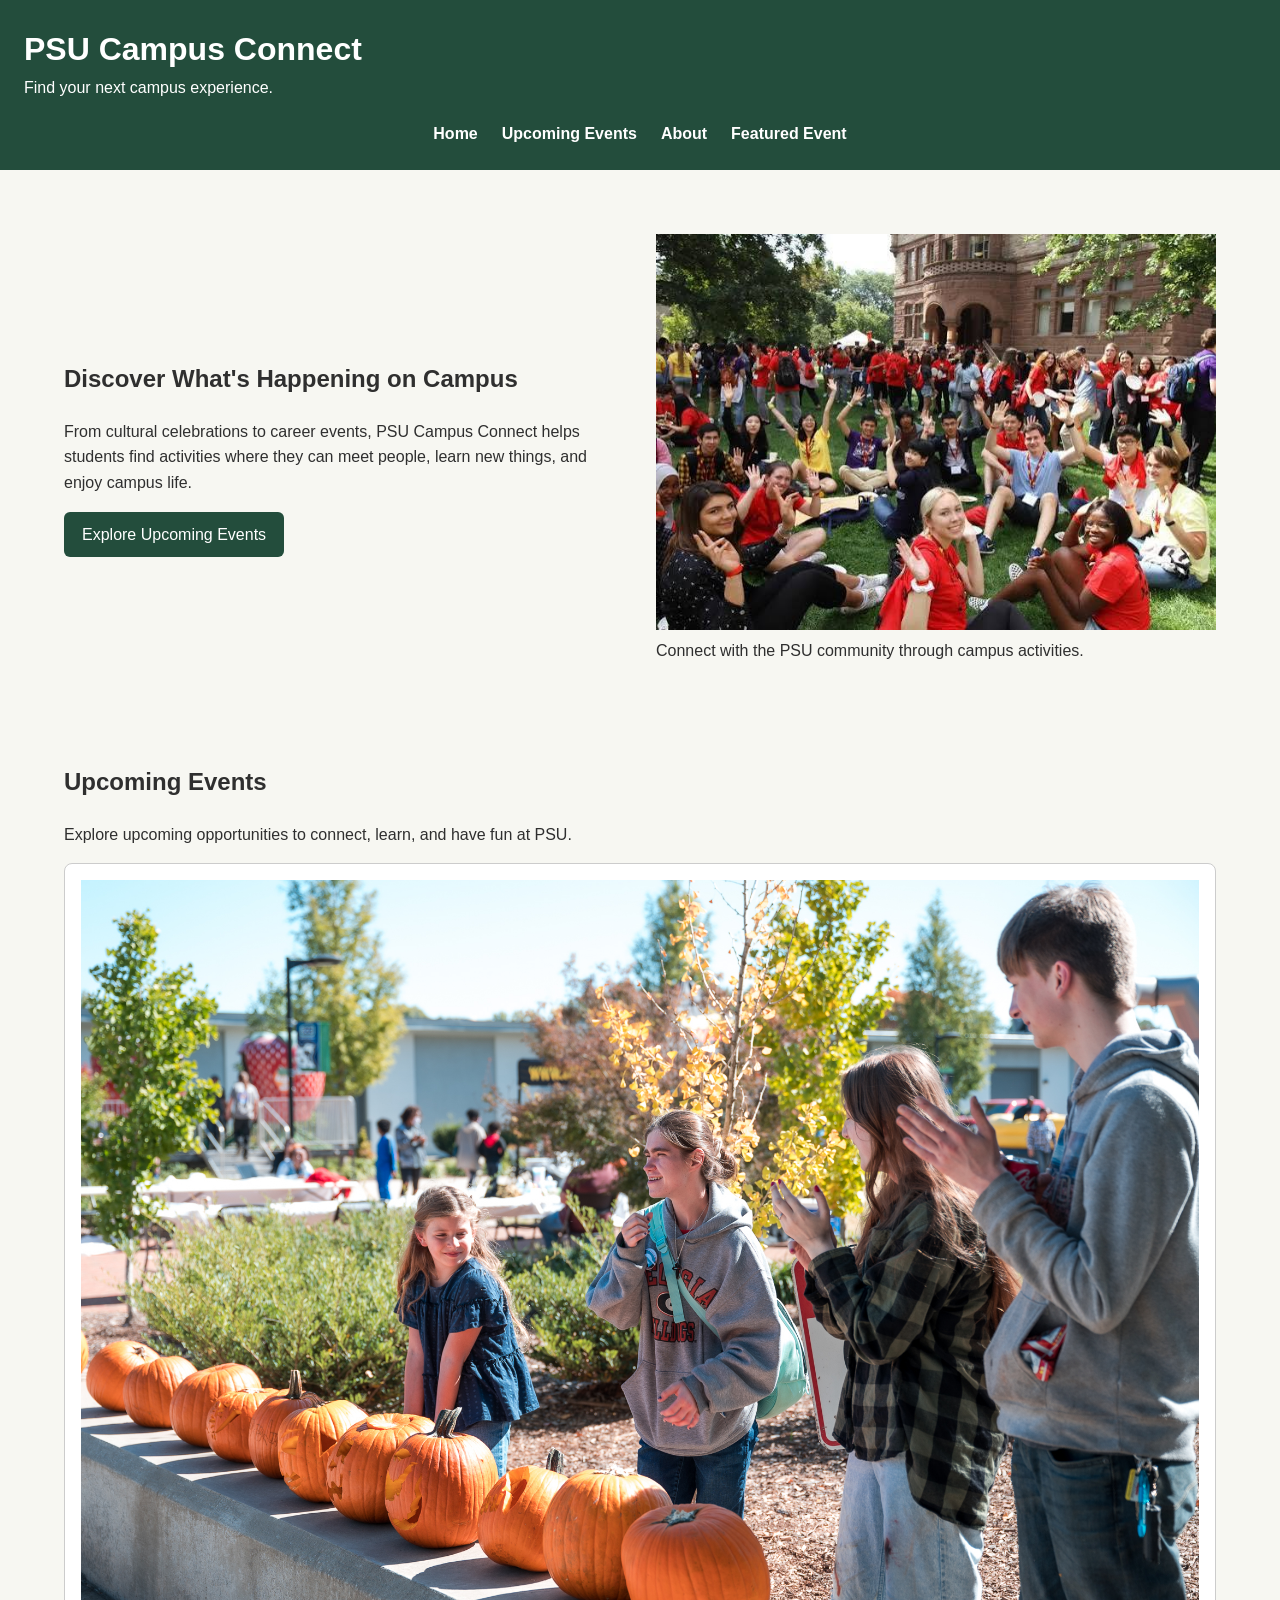
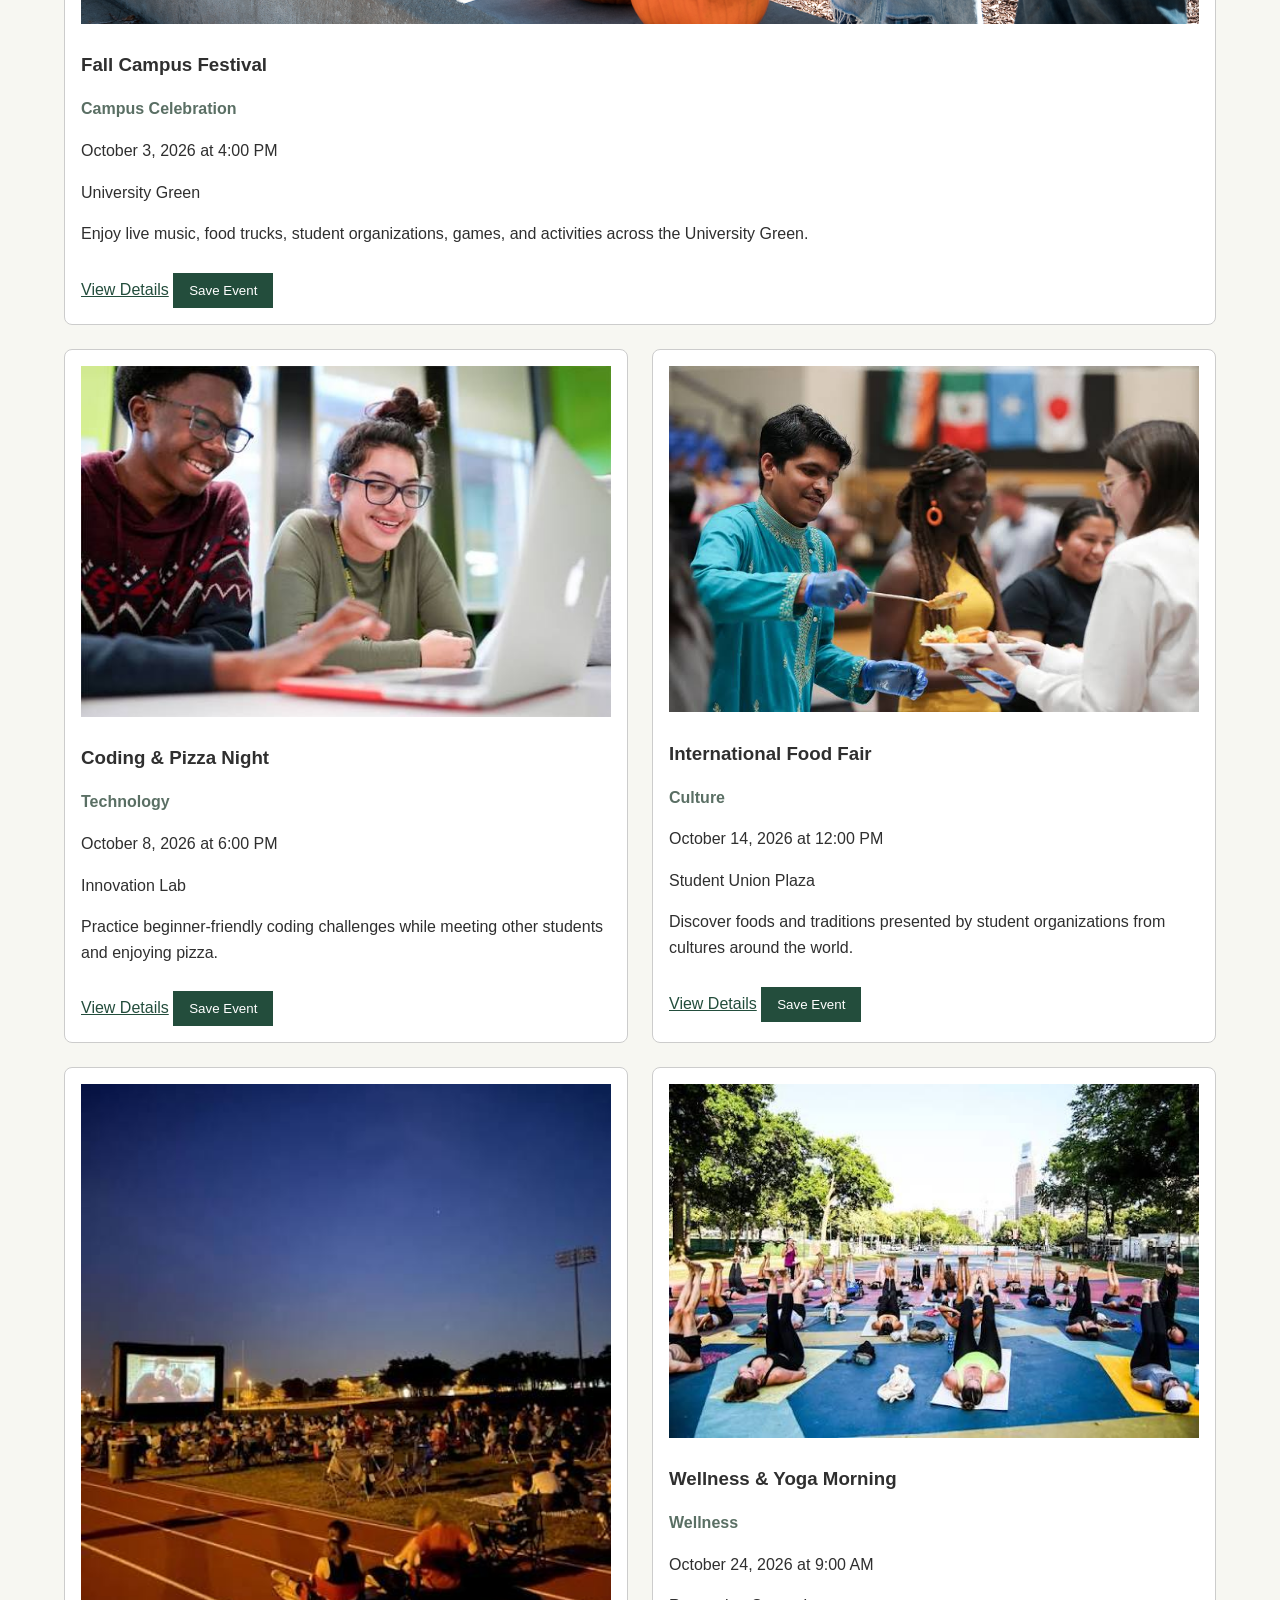
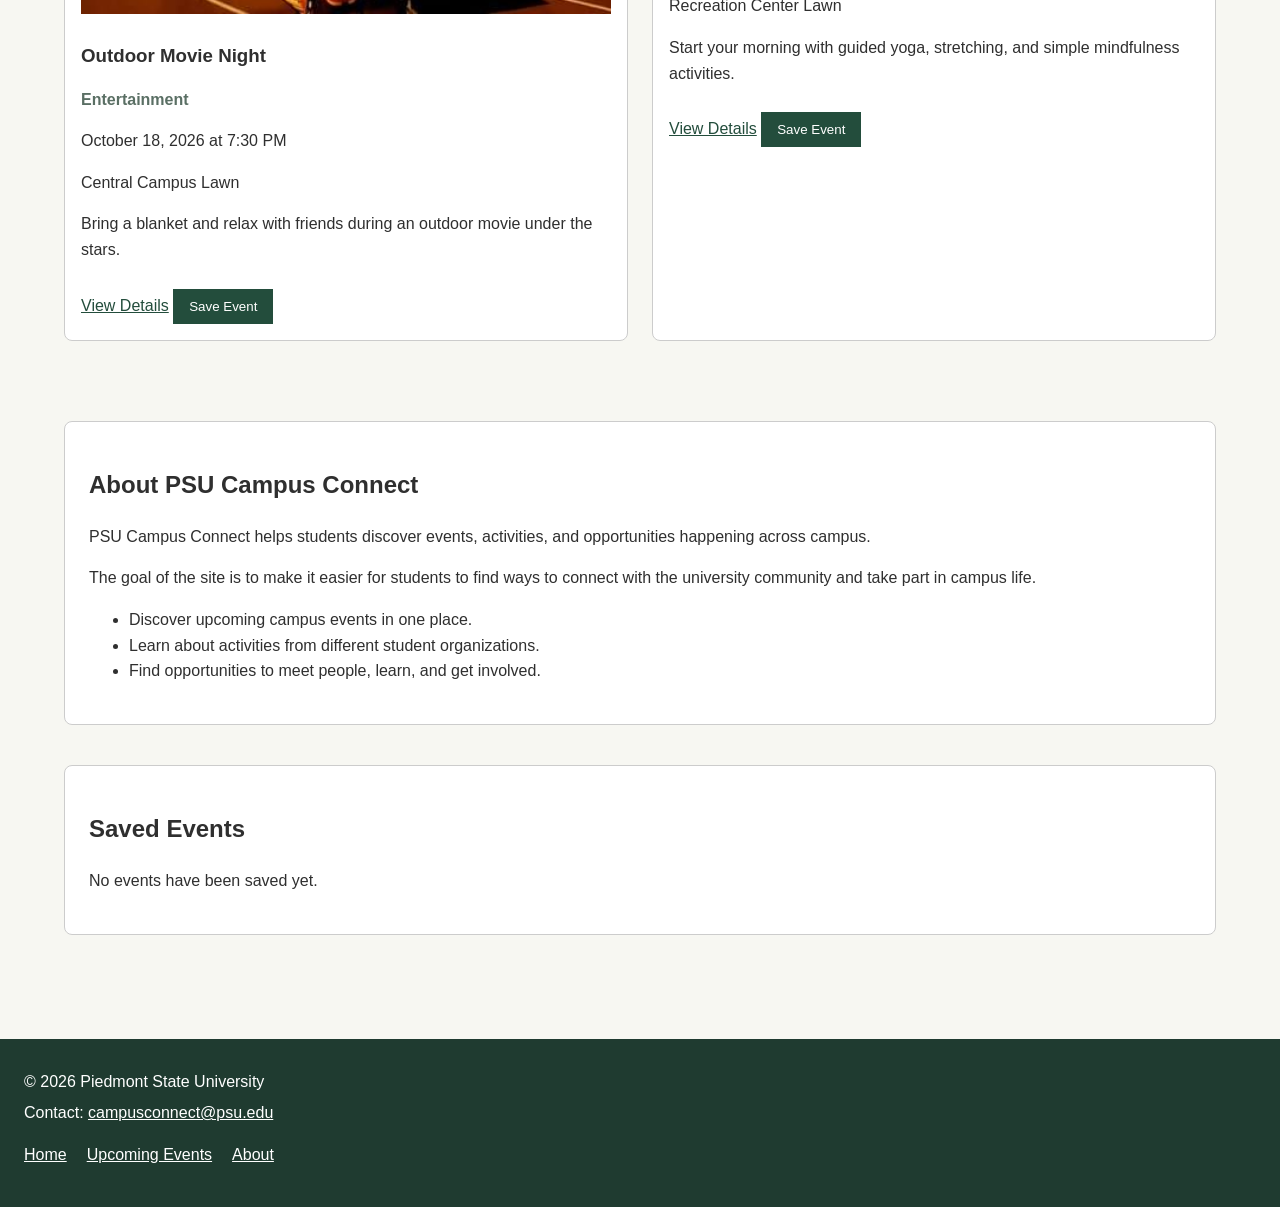
<file: index.html>
<!DOCTYPE html>
<!--
  Name: Maisha Fyruz
  Date: 09.18.2026
  CSC 372-01
  This is the home page for the PSU Campus Connect website.
  It helps students discover campus events and activities.
-->

<html lang="en">
  <head>
    <meta charset="UTF-8">
    <meta name="viewport" content="width=device-width, initial-scale=1.0">
    <title>PSU Campus Connect</title>
    <link rel="stylesheet" href="css/styles.css">
    <script src="script.js" defer></script>
  </head>

  <body>
    <header>
      <h1>PSU Campus Connect</h1>
      <p>Find your next campus experience.</p>

      <nav>
        <ul>
          <li><a href="index.html">Home</a></li>
          <li><a href="#upcoming-events">Upcoming Events</a></li>
          <li><a href="#about">About</a></li>
          <li><a href="event.html">Featured Event</a></li>
        </ul>
      </nav>
    </header>

    <main>
        <section id="hero">
            <div>
            <h2>Discover What's Happening on Campus</h2>

            <p>
                From cultural celebrations to career events, PSU Campus Connect helps
                students find activities where they can meet people, learn new things,
                and enjoy campus life.
            </p>

            <a class="button-link" href="#upcoming-events">Explore Upcoming Events</a>
            </div>

            <figure>
            <img
                src="images/campus-life.jpeg"
                alt="Students enjoying an outdoor campus event">
            <figcaption>Connect with the PSU community through campus activities.</figcaption>
            </figure>
        </section>


        <section id="upcoming-events">
        <h2>Upcoming Events</h2>
        <p>Explore upcoming opportunities to connect, learn, and have fun at PSU.</p>

        <div id="event-grid">
            <article class="event-card">
            <img
                src="images/event-1.jpg"
                alt="Students enjoying music and activities at a campus festival">

            <h3>Fall Campus Festival</h3>

            <p class="event-category">Campus Celebration</p>

            <p>
                <time datetime="2026-10-03T16:00">October 3, 2026 at 4:00 PM</time>
            </p>

            <p>University Green</p>

            <p>
                Enjoy live music, food trucks, student organizations, games, and
                activities across the University Green.
            </p>

            <a href="event.html">View Details</a>
            </article>

            <article class="event-card">
            <img
                src="images/event-2.jpeg"
                alt="Students working together on laptops at a coding event">

            <h3>Coding &amp; Pizza Night</h3>

            <p class="event-category">Technology</p>

            <p>
                <time datetime="2026-10-08T18:00">October 8, 2026 at 6:00 PM</time>
            </p>

            <p>Innovation Lab</p>

            <p>
                Practice beginner-friendly coding challenges while meeting other
                students and enjoying pizza.
            </p>

            <a href="event.html">View Details</a>
            </article>

            <article class="event-card">
            <img
                src="images/event-3.jpeg"
                alt="Students sharing food at an international cultural event">

            <h3>International Food Fair</h3>

            <p class="event-category">Culture</p>

            <p>
                <time datetime="2026-10-14T12:00">October 14, 2026 at 12:00 PM</time>
            </p>

            <p>Student Union Plaza</p>

            <p>
                Discover foods and traditions presented by student organizations from
                cultures around the world.
            </p>

            <a href="event.html">View Details</a>
            </article>

            <article class="event-card">
            <img
                src="images/event-4.jpeg"
                alt="Students watching a movie outdoors on a campus lawn">

            <h3>Outdoor Movie Night</h3>

            <p class="event-category">Entertainment</p>

            <p>
                <time datetime="2026-10-18T19:30">October 18, 2026 at 7:30 PM</time>
            </p>

            <p>Central Campus Lawn</p>

            <p>
                Bring a blanket and relax with friends during an outdoor movie under
                the stars.
            </p>

            <a href="event.html">View Details</a>
            </article>

            <article class="event-card">
            <img
                src="images/event-5.jpeg"
                alt="Students participating in an outdoor yoga session">

            <h3>Wellness &amp; Yoga Morning</h3>

            <p class="event-category">Wellness</p>

            <p>
                <time datetime="2026-10-24T09:00">October 24, 2026 at 9:00 AM</time>
            </p>

            <p>Recreation Center Lawn</p>

            <p>
                Start your morning with guided yoga, stretching, and simple
                mindfulness activities.
            </p>

            <a href="event.html">View Details</a>
            </article>
        </div>
        </section>


        <section id="about">
        <h2>About PSU Campus Connect</h2>

        <p>
            PSU Campus Connect helps students discover events, activities, and
            opportunities happening across campus.
        </p>

        <p>
            The goal of the site is to make it easier for students to find ways to
            connect with the university community and take part in campus life.
        </p>

        <ul>
            <li>Discover upcoming campus events in one place.</li>
            <li>Learn about activities from different student organizations.</li>
            <li>Find opportunities to meet people, learn, and get involved.</li>
        </ul>
        </section>

    </main>

    
    <footer>
        <p>&copy; 2026 Piedmont State University</p>

        <p>
            Contact:
            <a href="mailto:campusconnect@psu.edu">campusconnect@psu.edu</a>
        </p>

        <nav>
            <ul>
            <li><a href="index.html">Home</a></li>
            <li><a href="#upcoming-events">Upcoming Events</a></li>
            <li><a href="#about">About</a></li>
            </ul>
        </nav>
    </footer>
    
  </body>
</html>
</file>
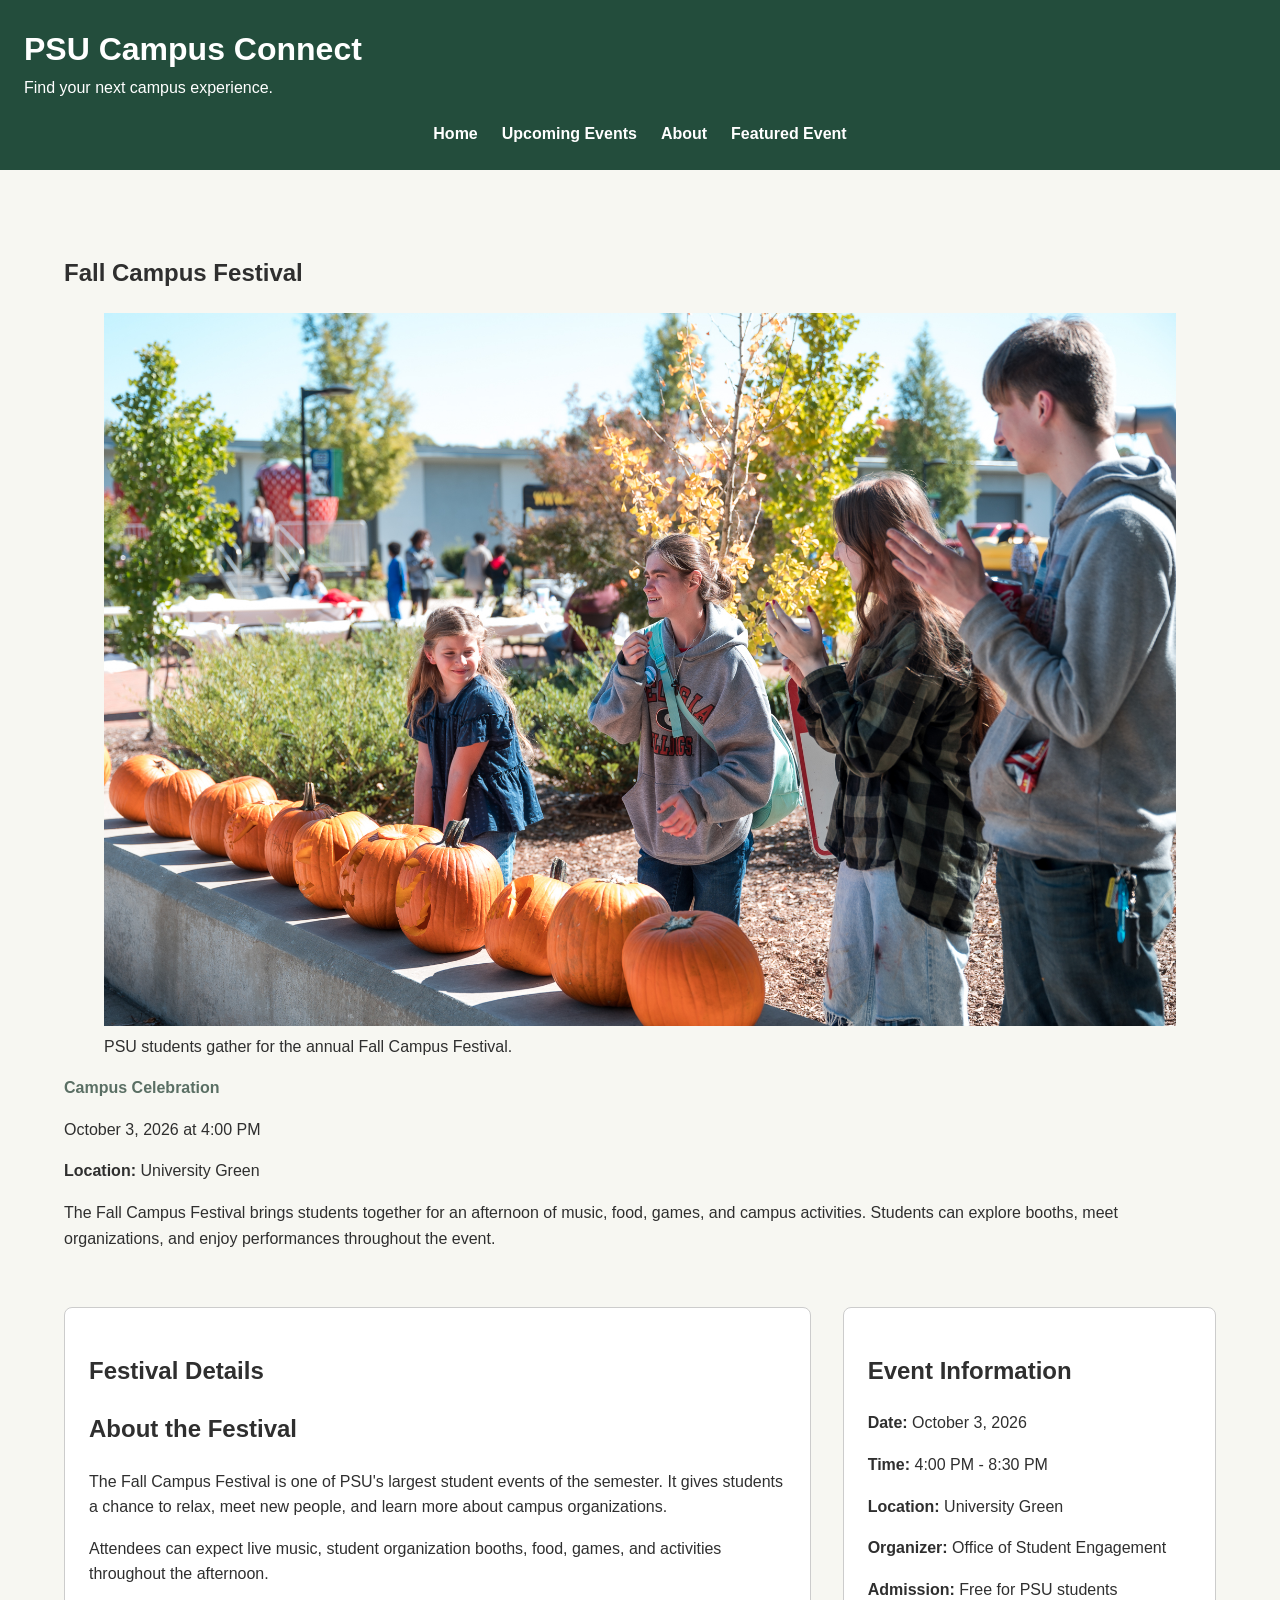
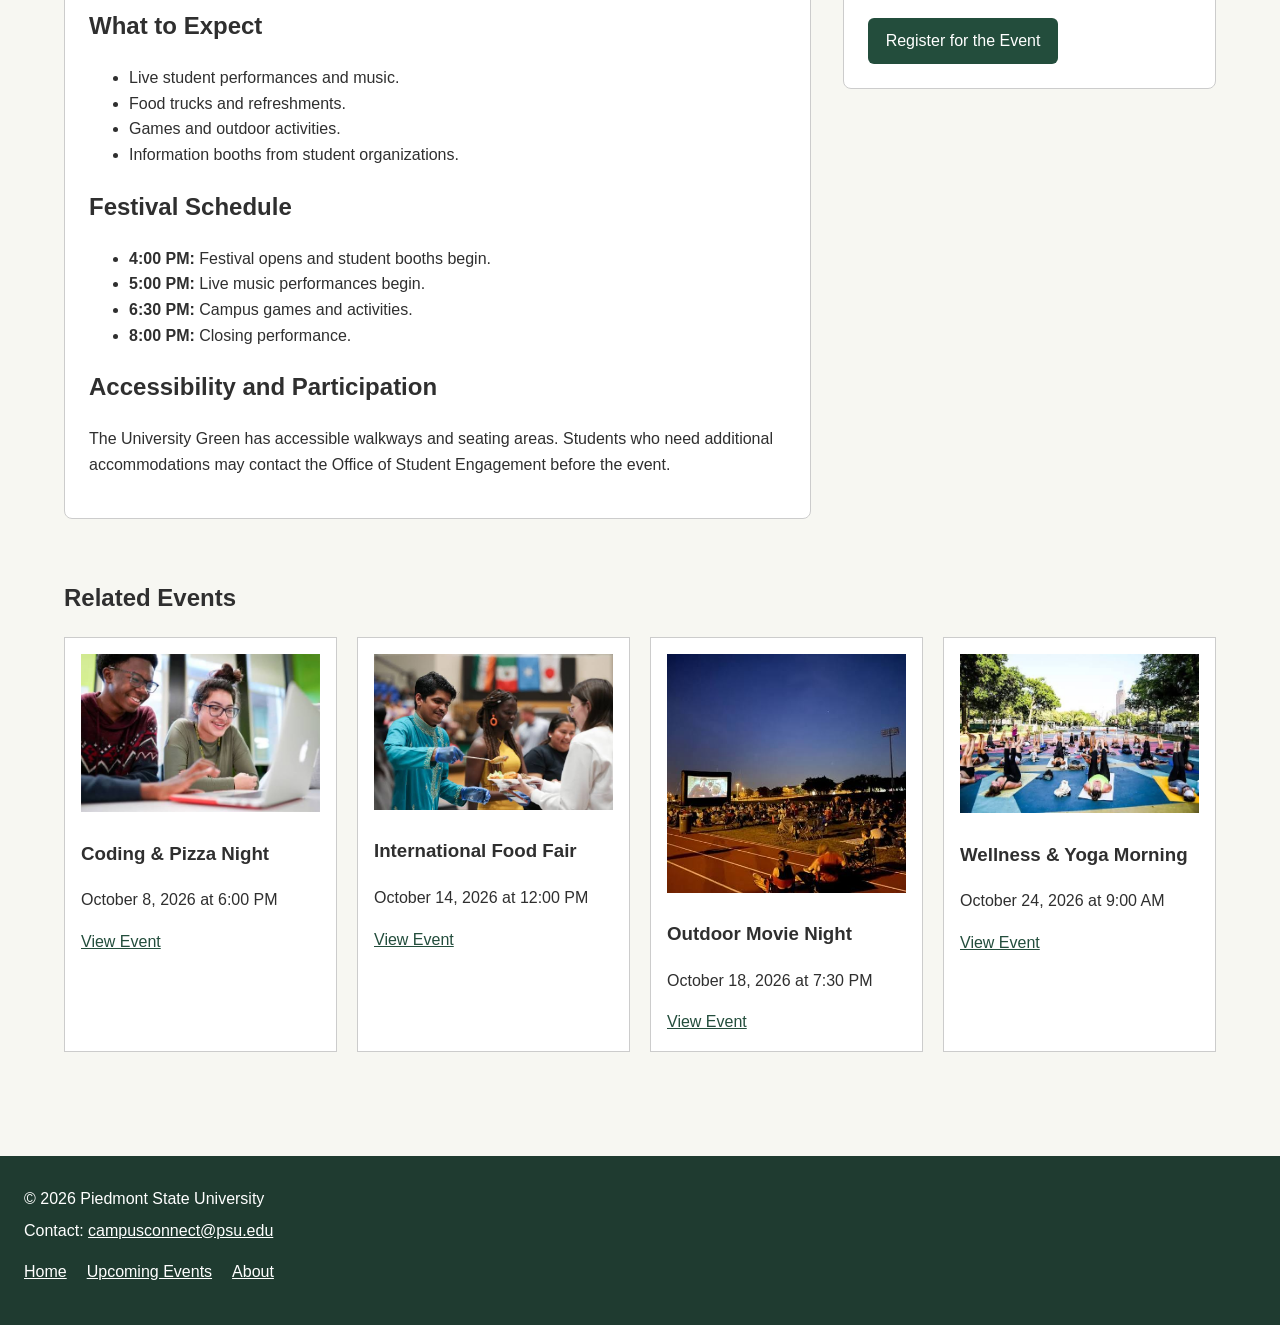
<file: event.html>
<!DOCTYPE html>
<!--
  Name: Maisha Fyruz
  Date: 09.18.2026
  CSC 372-01
  This page provides details about the featured Fall Campus Festival event.
-->

<html lang="en">
    <head>
        <meta charset="UTF-8">
        <meta name="viewport" content="width=device-width, initial-scale=1.0">
        <title>Fall Campus Festival</title>
        <link rel="stylesheet" href="css/styles.css">
    </head>

    <body>
        <header>
            <h1>PSU Campus Connect</h1>
            <p>Find your next campus experience.</p>

            <nav>
                <ul>
                <li><a href="index.html">Home</a></li>
                <li><a href="index.html#upcoming-events">Upcoming Events</a></li>
                <li><a href="index.html#about">About</a></li>
                <li><a href="event.html">Featured Event</a></li>
                </ul>
            </nav>
        </header>

        <main>

            <section id="event-intro">
                <h2>Fall Campus Festival</h2>

                <figure>
                    <img
                        src="images/event-1.jpg"
                        alt="Students enjoying music and activities at the Fall Campus Festival">
                    <figcaption>PSU students gather for the annual Fall Campus Festival.</figcaption>
                </figure>

                <p class="event-category">Campus Celebration</p>

                <p>
                    <time datetime="2026-10-03T16:00">October 3, 2026 at 4:00 PM</time>
                </p>

                <p><strong>Location:</strong> University Green</p>

                <p>
                    The Fall Campus Festival brings students together for an afternoon of
                    music, food, games, and campus activities. Students can explore booths,
                    meet organizations, and enjoy performances throughout the event.
                </p>
            </section>

            <div id="event-layout">
                <article>

                    <h2>Festival Details</h2>

                    <section>
                        <h2>About the Festival</h2>

                        <p>
                            The Fall Campus Festival is one of PSU's largest student events of the
                            semester. It gives students a chance to relax, meet new people, and
                            learn more about campus organizations.
                        </p>

                        <p>
                            Attendees can expect live music, student organization booths, food,
                            games, and activities throughout the afternoon.
                        </p>
                    </section>

                    <section>
                        <h2>What to Expect</h2>

                        <ul>
                            <li>Live student performances and music.</li>
                            <li>Food trucks and refreshments.</li>
                            <li>Games and outdoor activities.</li>
                            <li>Information booths from student organizations.</li>
                        </ul>
                    </section>

                    <section>
                        <h2>Festival Schedule</h2>

                        <ul>
                            <li><strong>4:00 PM:</strong> Festival opens and student booths begin.</li>
                            <li><strong>5:00 PM:</strong> Live music performances begin.</li>
                            <li><strong>6:30 PM:</strong> Campus games and activities.</li>
                            <li><strong>8:00 PM:</strong> Closing performance.</li>
                        </ul>
                    </section>

                    <section>
                        <h2>Accessibility and Participation</h2>

                        <p>
                            The University Green has accessible walkways and seating areas.
                            Students who need additional accommodations may contact the Office of
                            Student Engagement before the event.
                        </p>
                    </section>
                </article>

                <aside>
                    <h2>Event Information</h2>

                    <p><strong>Date:</strong> October 3, 2026</p>
                    <p><strong>Time:</strong> 4:00 PM - 8:30 PM</p>
                    <p><strong>Location:</strong> University Green</p>
                    <p><strong>Organizer:</strong> Office of Student Engagement</p>
                    <p><strong>Admission:</strong> Free for PSU students</p>

                    <a class="button-link"
                    href="mailto:events@psu.edu?subject=Fall%20Campus%20Festival%20Registration">
                    Register for the Event
                    </a>
                </aside>
            </div>

            <section id="related-events">
                <h2>Related Events</h2>

                <div class="related-events-container">
                    <article class="related-card">
                        <img
                            src="images/event-2.jpeg"
                            alt="Students working together on laptops at a coding event">

                        <h3>Coding &amp; Pizza Night</h3>

                        <p>
                            <time datetime="2026-10-08T18:00">
                            October 8, 2026 at 6:00 PM
                            </time>
                        </p>

                        <a href="index.html#upcoming-events">View Event</a>
                    </article>

                    <article class="related-card">
                        <img
                            src="images/event-3.jpeg"
                            alt="Students sharing food at an international cultural event">

                        <h3>International Food Fair</h3>

                        <p>
                            <time datetime="2026-10-14T12:00">
                            October 14, 2026 at 12:00 PM
                            </time>
                        </p>

                        <a href="index.html#upcoming-events">View Event</a>
                    </article>

                    <article class="related-card">
                        <img
                            src="images/event-4.jpeg"
                            alt="Students watching a movie outdoors on a campus lawn">

                        <h3>Outdoor Movie Night</h3>

                        <p>
                            <time datetime="2026-10-18T19:30">
                            October 18, 2026 at 7:30 PM
                            </time>
                        </p>

                        <a href="index.html#upcoming-events">View Event</a>
                    </article>

                    <article class="related-card">
                        <img
                            src="images/event-5.jpeg"
                            alt="Students participating in an outdoor yoga session">

                        <h3>Wellness &amp; Yoga Morning</h3>

                        <p>
                            <time datetime="2026-10-24T09:00">
                            October 24, 2026 at 9:00 AM
                            </time>
                        </p>

                        <a href="index.html#upcoming-events">View Event</a>
                    </article>
                </div>
            </section>
            
        </main>

        <footer>
            <p>&copy; 2026 Piedmont State University</p>

            <p>
                Contact:
                <a href="mailto:campusconnect@psu.edu">campusconnect@psu.edu</a>
            </p>
            <nav>
                <ul>
                <li><a href="index.html">Home</a></li>
                <li><a href="index.html#upcoming-events">Upcoming Events</a></li>
                <li><a href="index.html#about">About</a></li>
                </ul>
            </nav>
        </footer>
    </body>
</html>
</file>
<file: css/styles.css>
/*
  Name: Maisha Fyruz
  Date: 09.18.2026
  CSC 372-01
  This stylesheet controls the layout and appearance of the PSU Campus Connect website.
*/

* {
  box-sizing: border-box;
}

body {
  margin: 0;
  background-color: #f7f7f2;
  color: #2f2f2f;
  font-family: Arial, Helvetica, sans-serif;
  line-height: 1.6;
}

main {
  max-width: 1200px;
  margin: 0 auto;
  padding: 24px;
}

img {
  max-width: 100%;
  height: auto;
}

a {
  color: #234d3c;
}

header {
  background-color: #234d3c;
  color: white;
  padding: 24px;
}

header h1,
header p {
  margin: 0;
}

header nav ul {
  display: flex;
  justify-content: center;
  gap: 24px;
  flex-wrap: wrap;
  list-style: none;
  padding: 0;
  margin: 20px 0 0;
}

header nav a {
  color: white;
  text-decoration: none;
  font-weight: bold;
}

#hero {
  display: flex;
  align-items: center;
  justify-content: space-between;
  gap: 32px;
  padding: 40px 0;
}

#hero div,
#hero figure {
  flex: 1;
}

#hero figure {
  margin: 0;
}

.button-link {
  display: inline-block;
  background-color: #234d3c;
  color: white;
  text-decoration: none;
  padding: 10px 18px;
  border-radius: 6px;
}

#upcoming-events {
  padding: 40px 0;
}

#event-grid {
  display: grid;
  grid-template-columns: 1fr 1fr;
  gap: 24px;
}

.event-card {
  background-color: white;
  border: 1px solid #cccccc;
  padding: 16px;
  border-radius: 8px;
}

.event-card img {
  width: 100%;
}

.event-card h3 {
  margin-bottom: 8px;
}

.event-category {
  font-weight: bold;
  color: #5a6f64;
}

#event-grid .event-card:first-child {
  grid-column: span 2;
}

#about {
  background-color: white;
  border: 1px solid #cccccc;
  padding: 24px;
  margin: 40px 0;
  border-radius: 8px;
}

footer {
  background-color: #1f3b30;
  color: white;
  padding: 24px;
  margin-top: 40px;
}

footer a {
  color: white;
}

footer ul {
  display: flex;
  gap: 20px;
  flex-wrap: wrap;
  list-style: none;
  padding: 0;
}

footer p {
  margin: 6px 0;
}

#event-intro {
  padding: 40px 0;
}

#event-layout {
  display: grid;
  grid-template-columns: 2fr 1fr;
  gap: 32px;
  align-items: start;
}

#event-layout article,
#event-layout aside {
  background-color: white;
  border: 1px solid #cccccc;
  padding: 24px;
  border-radius: 8px;
}

#related-events {
  padding: 40px 0;
}

.related-events-container {
  display: flex;
  gap: 20px;
  flex-wrap: wrap;
}

.related-card {
  flex: 1 1 220px;
  background-color: white;
  border: 1px solid #cccccc;
  padding: 16px;
}

.related-card img {
  width: 100%;
}

@media (max-width: 900px) {
  #event-grid {
    grid-template-columns: 1fr;
  }

  #event-grid .event-card:first-child {
    grid-column: span 1;
  }

  #event-layout {
    grid-template-columns: 1fr;
  }
}

@media (max-width: 600px) {
  #hero {
    flex-direction: column;
  }

  header nav ul,
  footer ul {
    flex-direction: column;
    align-items: center;
  }

  main {
    padding: 16px;
  }
}

/* Assignment 3 styles */

.saved-event {
  border: 3px solid #234d3c;
  background-color: #eef5f1;
}

.save-button {
  background-color: #234d3c;
  color: white;
  border: none;
  padding: 10px 16px;
  margin-top: 10px;
  cursor: pointer;
}

.save-button:hover,
.save-button:focus {
  background-color: #1f3b30;
}

#saved-events {
  background-color: white;
  border: 1px solid #cccccc;
  padding: 24px;
  margin: 40px 0;
  border-radius: 8px;
}

#saved-events-list {
  padding-left: 24px;
}
</file>
